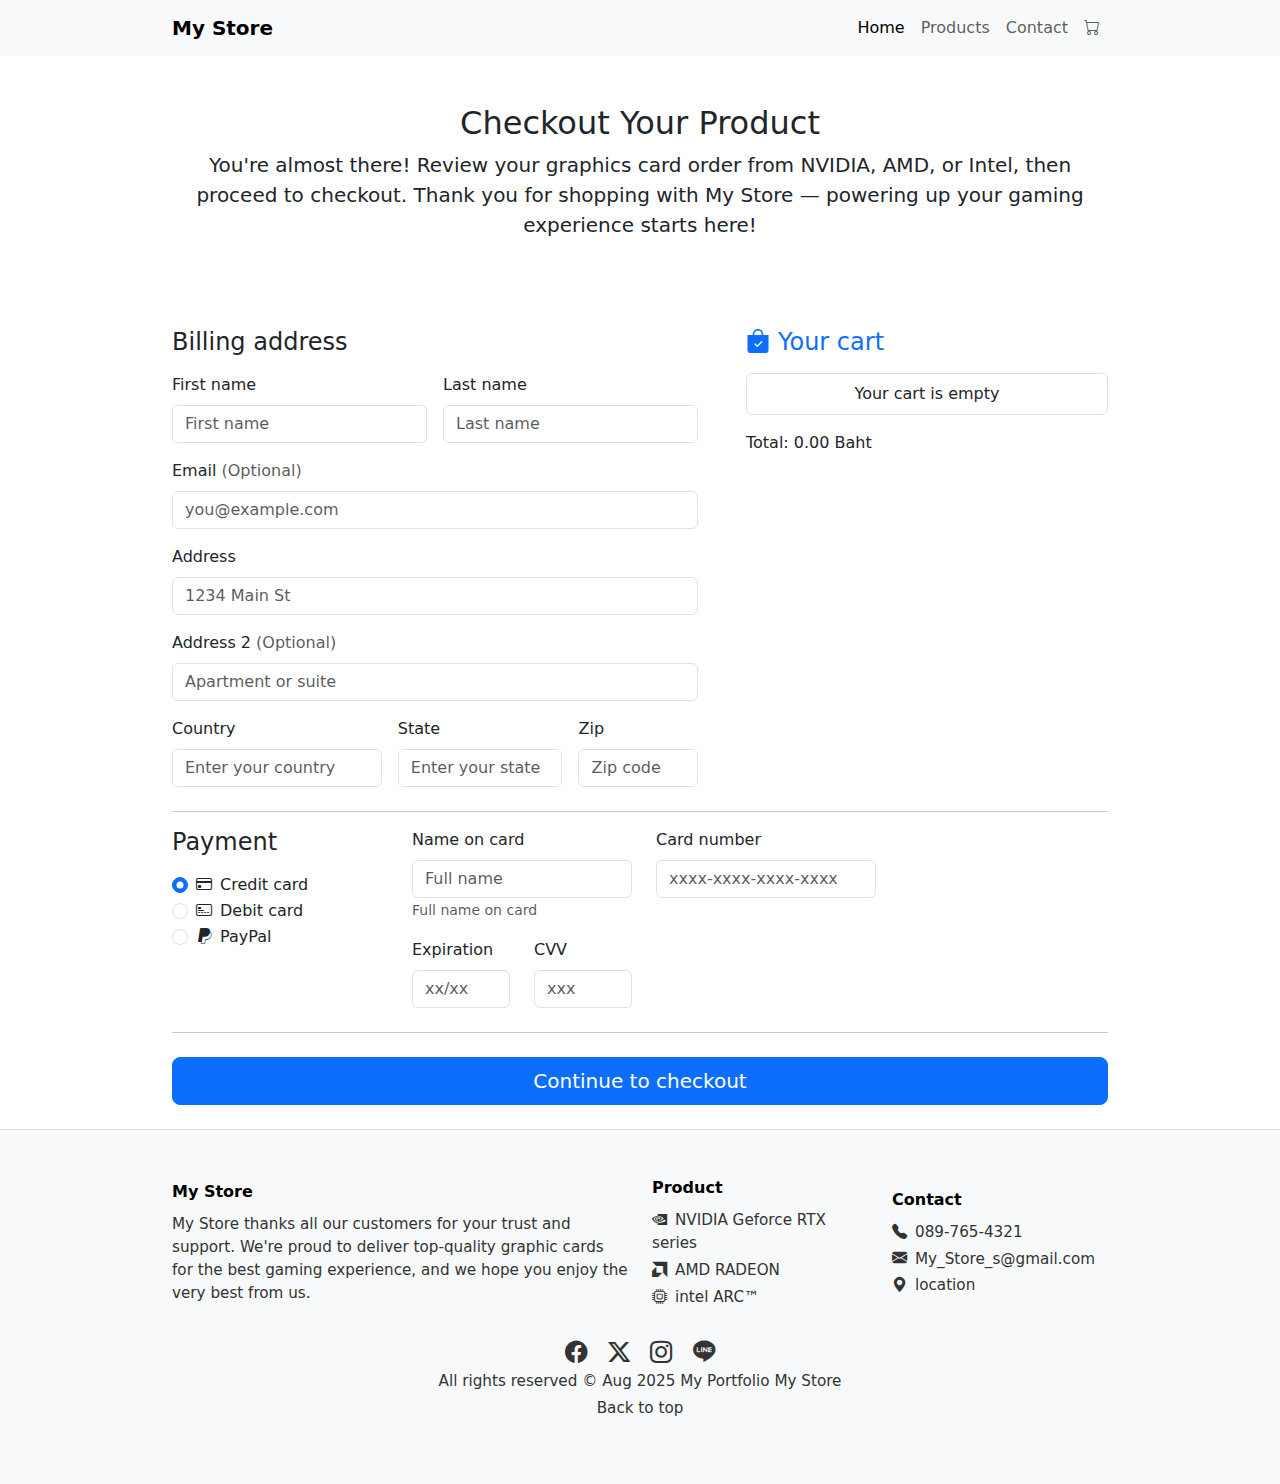
<file: Cart.html>
<!-- Cart Page -->
<!DOCTYPE html>
<html lang="en" data-bs-theme="auto">

<head>
  <meta charset="utf-8">
  <meta name="viewport" content="width=device-width, initial-scale=1">
  <meta name="description" content="">
  <meta name="author" content="Mark Otto, Jacob Thornton, and Bootstrap contributors">
  <meta name="generator" content="Astro v5.9.2">
  <title>My Store | Graphics Card Online Shop</title>
  <link rel="canonical" href="https://getbootstrap.com/docs/5.3/examples/product/">
  <!-- <script src="../assets/js/color-modes.js"></script> -->
  <link href="https://cdn.jsdelivr.net/npm/bootstrap@5.3.7/dist/css/bootstrap.min.css" rel="stylesheet">
  <meta name="theme-color" content="#712cf9">
  <!-- Bootstrap Icons -->
  <link href="https://cdn.jsdelivr.net/npm/bootstrap-icons@1.11.3/font/bootstrap-icons.css" rel="stylesheet">
  <link rel="stylesheet" href="style/style.css">
</head>


<body>
  <!-- Nav Bar -->
  <nav class="navbar navbar-expand-lg bg-light">
    <div class="container">
      <a class="navbar-brand fw-bold" href="index.html">My Store</a>
      <button class="navbar-toggler" type="button" data-bs-toggle="collapse" data-bs-target="#navbarNav">
        <span class="navbar-toggler-icon"></span>
      </button>
      <div class="collapse navbar-collapse" id="navbarNav">
        <ul class="navbar-nav ms-auto">
          <li class="nav-item"><a class="nav-link active" href="index.html">Home</a></li>
          <li class="nav-item"><a class="nav-link" href="Product.html">Products</a></li>
          <li class="nav-item"><a class="nav-link" href="Contact.html">Contact</a></li>
          <li class="nav-item"><a class="nav-link" href="Cart.html"><i class="bi bi-cart"></i></a></li>
        </ul>
      </div>
    </div>
  </nav>

  <main>


    <section class=" text-center container">

      <div class="py-5 text-center">
        <!-- <img class="d-block mx-auto mb-4" src="../assets/brand/bootstrap-logo.svg" alt=""width="72" height="57"> -->
        <h1 class="h2">Checkout Your Product</h1>
        <p class="lead">You're almost there! Review your graphics card order from NVIDIA, AMD, or Intel, then proceed to
          checkout. Thank you for shopping with My Store — powering up your gaming experience starts here!</p>
      </div>
    </section>


    <!-- ************************************************************* -->
    <div class="container mt-4">
      <div class="row g-5">
        <!-- ********************** Your cart ******************************** -->
        <div class="col-md-5 col-lg-5 order-md-last">
          <h4 class="d-flex justify-content-between align-items-center mb-3"> <span class="text-primary"> <i
                class="bi bi-bag-check-fill me-2"></i>Your
              cart</span></h4>

          <ul class="list-group mb-3" id="cart-items">
            <!-- Cart items will be added here by JavaScript -->
          </ul>
          <p>Total: <span id="cart-total">0.00</span></p>

        </div>

        <!-- ********************** Billing address ******************************** -->
        <div class="col-md-7 col-lg-7">
          <h4 class="mb-3">Billing address</h4>
          <form class="needs-validation" novalidate>
            <div class="row g-3">
              <div class="col-sm-6"> <label for="firstName" class="form-label">First name</label> <input type="text"
                  class="form-control" id="firstName_Cart" placeholder="First name" value="" required>
                <div class="invalid-feedback">
                  Valid first name is required.
                </div>
              </div>
              <div class="col-sm-6"> <label for="lastName" class="form-label">Last name</label> <input type="text"
                  class="form-control" id="lastName_Cart" placeholder="Last name" value="" required>
                <div class="invalid-feedback">
                  Valid last name is required.
                </div>
              </div>
              <div class="col-12"> <label for="email" class="form-label">Email <span
                    class="text-body-secondary">(Optional)</span></label> <input type="email" class="form-control"
                  id="email_Cart" placeholder="you@example.com">
                <div class="invalid-feedback">
                  Please enter a valid email address for shipping updates.
                </div>
              </div>
              <div class="col-12"> <label for="address" class="form-label">Address</label> <input type="text"
                  class="form-control" id="address_Cart" placeholder="1234 Main St" required>
                <div class="invalid-feedback">
                  Please enter your shipping address.
                </div>
              </div>
              <div class="col-12"> <label for="address2" class="form-label">Address 2 <span
                    class="text-body-secondary">(Optional)</span></label> <input type="text" class="form-control"
                  id="address2_Cart" placeholder="Apartment or suite"> </div>

              <div class="col-md-5"> <label for="country" class="form-label">Country</label> <input type="text"
                  class="form-control" id="country_Cart" placeholder="Enter your country" required>
                <div class="invalid-feedback">
                  Please select a valid country.
                </div>
              </div>

              <div class="col-md-4"> <label for="state" class="form-label">State</label> <input type="text"
                  class="form-control" id="state_Cart" placeholder="Enter your state" required>
                <div class="invalid-feedback">
                  Please provide a valid state.
                </div>
              </div>

              <div class="col-md-3"> <label for="zip" class="form-label">Zip</label> <input type="text"
                  class="form-control" id="zip_Cart" placeholder="Zip code" required>
                <div class="invalid-feedback">
                  Zip code required.
                </div>
              </div>
            </div>
          </form>

        </div>
      </div>
    </div>

    <!-- <hr class="my-4"> -->
    <!-- ************************************* -->
    <div class="container mt-4">
      <hr>
      <div class="row g-4">

        <!-- payment 1-->
        <div class="col-md-3">
          <div class="col-md-8">

            <h4 class="mb-3">Payment</h4>
            <div class="my-3">
              <div class="form-check">
                <input id="credit_Cart" name="paymentMethod" type="radio" class="form-check-input" value="Credit card"
                  checked required>
                <label class="form-check-label" for="credit_Cart"><i class="bi bi-credit-card me-2"></i>Credit
                  card</label>
              </div>
              <div class="form-check">
                <input id="debit_Cart" name="paymentMethod" type="radio" class="form-check-input" value="Debit card"
                  required>
                <label class="form-check-label" for="debit_Cart"><i class="bi bi-credit-card-2-front me-2"></i>Debit
                  card</label>
              </div>
              <div class="form-check">
                <input id="paypal_Cart" name="paymentMethod" type="radio" class="form-check-input" value="PayPal"
                  required>
                <label class="form-check-label" for="paypal_Cart"><i class="bi bi-paypal me-2"></i>PayPal</label>
              </div>
            </div>

          </div>
        </div>

        <!-- payment 2-->
        <div class="col-md-9">
          <div class="col-md-8">
            <div class="row gy-3">
              <div class="col-md-6"> <label for="cc-name" class="form-label">Name on card</label>
                <input type="text" class="form-control" id="cc-name_Cart" placeholder="Full name" required>
                <small class="text-body-secondary">Full name on card</small>
                <div class="invalid-feedback">
                  Name on card is required
                </div>
              </div>
              <div class="col-md-6"> <label for="cc-number" class="form-label">Card number</label> <input type="text"
                  class="form-control" id="cc-number_Cart" placeholder="xxxx-xxxx-xxxx-xxxx" required>
                <div class="invalid-feedback">
                  Credit card number is required
                </div>
              </div>
              <div class="col-md-3"> <label for="cc-expiration" class="form-label">Expiration</label> <input type="text"
                  class="form-control" id="cc-exp_Cart" placeholder="xx/xx" required>
                <div class="invalid-feedback">
                  Expiration date required
                </div>
              </div>
              <div class="col-md-3"> <label for="cc-cvv" class="form-label">CVV</label> <input type="text"
                  class="form-control" id="cc-cvv_Cart" placeholder="xxx" required>
                <div class="invalid-feedback">
                  Security code required
                </div>
              </div>
            </div>
          </div>
        </div>
      </div>
      <!-- </div> -->
      <hr class="my-4">
      <button onclick="GetBillAddInf()" class="w-100 btn btn-primary btn-lg" type="button">Continue to checkout</button>
  </main>
  <br>

  <footer class="footer-custom py-5">
    <div class="container">
      <div class="row text-center text-md-start align-items-center">

        <!-- Contact Column -->
        <div class="col-md-6 mb-3 mb-md-0">
          <h6 class="fw-bold">My Store</h6>
          <p class="mb-1">
            My Store thanks all our customers for your trust and support. We're proud to deliver top-quality graphic
            cards for the best gaming experience, and we hope you enjoy the very best from us.
          </p>
          <!-- <p class="mb-1">Thank you – My Store</p> -->
        </div>


        <!-- Social Media Column -->
        <div class="col-md-3 mb-3 mb-md-0">
          <h6 class="fw-bold">Product</h6>
          <p class="mb-1"><i class="bi bi-nvidia me-2"></i></i>NVIDIA Geforce RTX series</p>
          <p class="mb-1"><i class="bi bi-amd me-2"></i></i>AMD RADEON</p>
          <p class="mb-1"><i class="bi bi-cpu me-2"></i></i>intel ARC™</p>
        </div>

        <!-- Contact Column -->
        <div class="col-md-3 mb-3 mb-md-0">
          <h6 class="fw-bold">Contact</h6>
          <p class="mb-1"><i class="bi bi-telephone-fill me-2"></i>089-765-4321</p>
          <p class="mb-1"><i class="bi bi-envelope-fill me-2"></i>My_Store_s@gmail.com</p>
          <p class="mb-1"><i class="bi bi-geo-alt-fill me-2"></i>location</p>
        </div>

      </div>

      <!-- Footer Bottom -->
      <div class="text-center mt-4">
        <div class="social-icons">
          <a href="https://www.facebook.com/" target="_blank" class="me-3"><i class="bi bi-facebook"></i></a>
          <a href="https://twitter.com/" target="_blank" class="me-3"><i class="bi bi-twitter-x"></i></a>
          <a href="https://www.instagram.com/" target="_blank" class="me-3"><i class="bi bi-instagram"></i></a>
          <a href="https://line.me/th/" target="_blank"><i class="bi bi-line"></i></a>
        </div>
        <p class="mb-1">All rights reserved &copy; Aug 2025 My Portfolio My Store</p>
        <p><a href="#" class="text-decoration-none">Back to top</a></p>
      </div>
    </div>
  </footer>


  <script src="https://cdn.jsdelivr.net/npm/bootstrap@5.3.7/dist/js/bootstrap.bundle.min.js"></script>
  <script src="script.js"></script>

</body>
</file>
<file: style/style.css>
.container {
  max-width: 960px;
}

.icon-link > .bi {
  width: .75em;
  height: .75em;
}

/*
 * Custom translucent site header
 */

.site-header {
  background-color: rgba(0, 0, 0, .85);
  -webkit-backdrop-filter: saturate(180%) blur(20px);
  backdrop-filter: saturate(180%) blur(20px);
}
.site-header a {
  color: #8e8e8e;
  transition: color .15s ease-in-out;
}
.site-header a:hover {
  color: #fff;
  text-decoration: none;
}

/*
 * Dummy devices (replace them with your own or something else entirely!)
 */

.product-device {
  position: absolute;
  right: 10%;
  bottom: -30%;
  width: 300px;
  height: 540px;
  background-color: #333;
  border-radius: 21px;
  transform: rotate(30deg);
}

.product-device::before {
  position: absolute;
  top: 10%;
  right: 10px;
  bottom: 10%;
  left: 10px;
  content: "";
  background-color: rgba(255, 255, 255, .1);
  border-radius: 5px;
}

.product-device-2 {
  top: -25%;
  right: auto;
  bottom: 0;
  left: 5%;
  background-color: #e5e5e5;
}


.footer-custom {
  background-color: #f8f9fa;
  color: #333;
  font-size: 0.95rem;
  border-top: 1px solid #ddd;
}

.footer-custom h6 {
  font-size: 1rem;
  margin-bottom: 0.75rem;
  color: #000;
}

.footer-custom a {
  color: #333;
  transition: color 0.3s;
}

.footer-custom a:hover {
  color: #0d6efd;
  text-decoration: none;
}

.footer-custom .social-icons i {
  font-size: 1.4rem;
  color: #333;
  transition: color 0.3s;
}

.footer-custom .social-icons i:hover {
  color: #0d6efd;
}


/* main-fixed-width */
.main-fixed-width {
  max-width: 1140px;
  margin-left: auto;
  margin-right: auto;
}
.product-item:hover {
    transform: translateY(-4px);
    box-shadow: 0px 4px 12px rgba(0, 0, 0, 0.1);
}

.card-news:hover {
    transform: translateY(-4px);
    box-shadow: 0px 4px 12px rgba(0, 0, 0, 0.1);
}

/* ********************************* Filter in Product Page ********************************* */
.btn-filter {
  background-color: white;
  color: black;
  border: 1px solid black;
  transition: all 0.2s ease-in-out;
}

.btn-filter:hover {
  background-color: black;
  color: white;
}

.btn-filter.active {
  background-color: black;
  color: white;
}


/* ********************************* Best-Selling and Discout ********************************* */
/* Best-Selling*/
.BS {
  order: -1;
}

/* เปลี่ยนสีสำหรับรายการพิเศษ */
.BS2 .card-body h5,
.BS2 .card-body p {
  color: rgb(122, 118, 118);
  transition: color 0.3s ease; 
}

.BS2:hover .card-body h5,
.BS2:hover .card-body p {
  color: #000;
}
.BS2 .card-body h5::after {
  content: " (Best Selling)"; /* เพิ่ม (Best Selling) สำหรับสินค้าขายดี*/
  color:#28A745; 
}

/* Discount */
.DS{
  order: -2;
}

/* เปลี่ยนสีสำหรับรายการพิเศษ */
.DS2 .card-body h5,
.DS2 .card-body p{
  color: rgb(122, 118, 118);
  transition: color 0.3s ease; 
}

.DS2:hover .card-body h5,
.DS2:hover .card-body p{
  color: #000;
}

.DS2 .card-body h5::after{
  content: " (Discount)"; /* เพิ่ม (Discount) สำหรับสินค้าลดราคา*/
  color:#166BE9; 
}

.old-price {
  text-decoration: line-through;
  color: gray;
}

.new-price {
  color: red;
  font-weight: bold;
  margin-left: 5px;
}

/* Product page style Brands  */
.product-description p {
  text-align: justify;
  line-height: 1.6;
  font-size: 0.95rem;
}
.product-description h5 {
  text-transform: uppercase;
  margin-bottom: 10px;
}


/*
 * Extra utilities
 */

.flex-equal > * {
  flex: 1;
}
@media (min-width: 768px) {
  .flex-md-equal > * {
    flex: 1;
  }
}

.bg-hero {
  position: relative;
  overflow: hidden;
  padding: 3rem 1rem; /* เดิม p-3 */
  margin: 0; /* เคลียร์ margin เดิม m-md-3 */
  text-align: center;
  background-image: url('https://gazlog.jp/wp-content/uploads/2022/11/3company-base.jpg.webp');
  background-size: cover;
  background-position: center;
  background-repeat: no-repeat;
  height: 300px; /* กำหนดความสูง */
  max-width: 100%;
  margin-left: auto;
  margin-right: auto;
}

/* ปรับสำหรับหน้าจอขนาดกลางขึ้นไป (md) */
@media (min-width: 768px) {
  .bg-hero {
    padding: 3rem 3rem; /* p-md-5 */
    margin: 1rem 1rem; /* m-md-3 */
    height: 300px; /* ความสูงคงที่ */
  }
}

/* ปรับสำหรับหน้าจอเล็กลง (sm) */
@media (max-width: 767.98px) {
  .bg-hero {
    background-size: contain; /* หรือ cover แล้วแต่ต้องการ */
    background-position: center center;
    padding-left: 1rem;
    padding-right: 1rem;
    height: auto; /* ให้ความสูงปรับตามเนื้อหา */
    min-height: 230px; /* หรือกำหนดขั้นต่ำ */
  }
}
</file>
